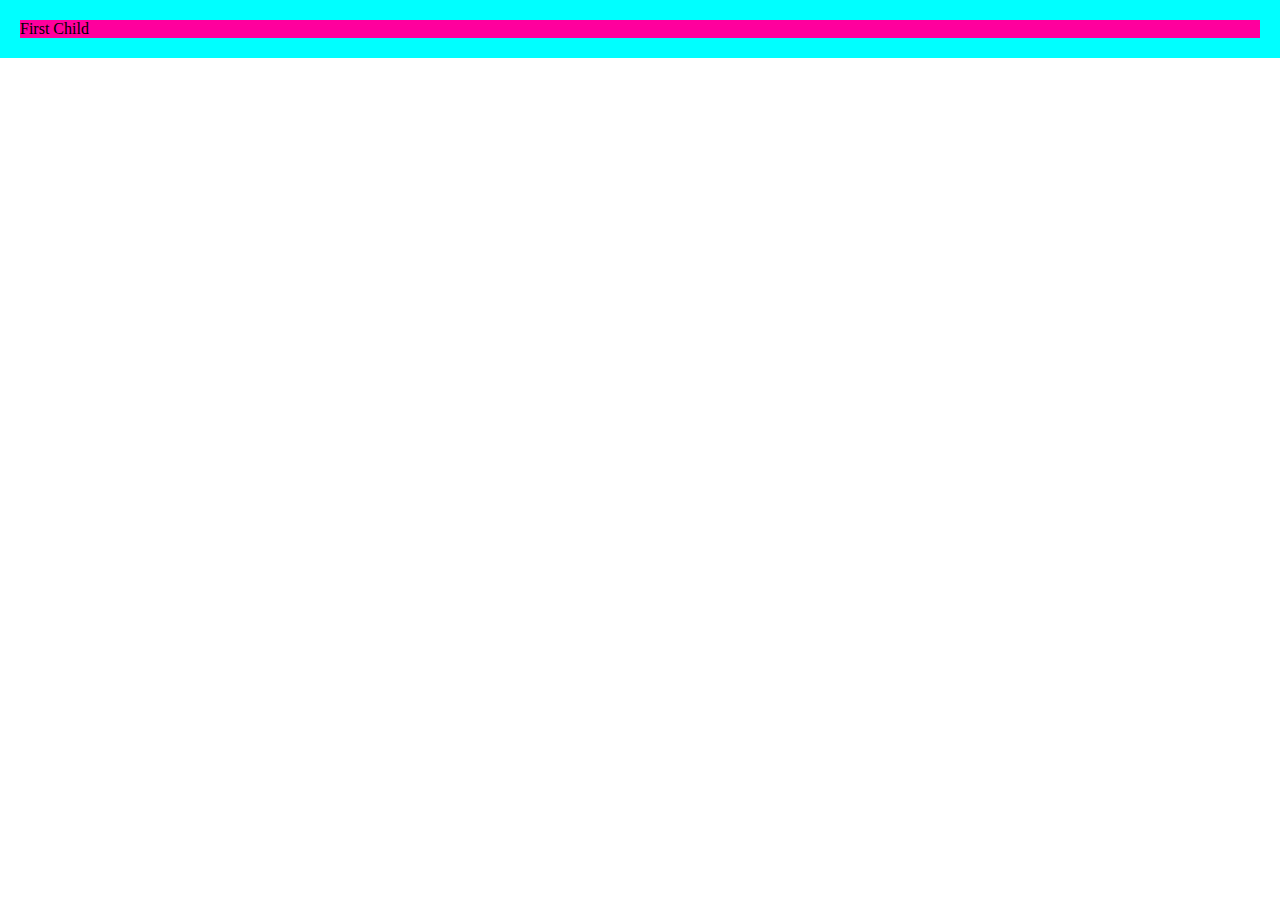
<file: 1-primeros-pasos/index.html>
<!DOCTYPE html>
<html lang="en">
<head>
    <meta charset="UTF-8">
    <meta name="viewport" content="width=device-width, initial-scale=1.0">
    <title>Document</title>
    <style>
        body {
            margin: 0;
            padding: 0;
        }
        .parent {
            background-color: aqua;
            padding: 20px;
        }

        .child {
            background-color: rgb(255, 0, 157);
        }
    </style>
</head>
<body>
    <div class="parent">
        <div class="child">
            First Child
        </div>
    </div>
</body>
</html>
</file>
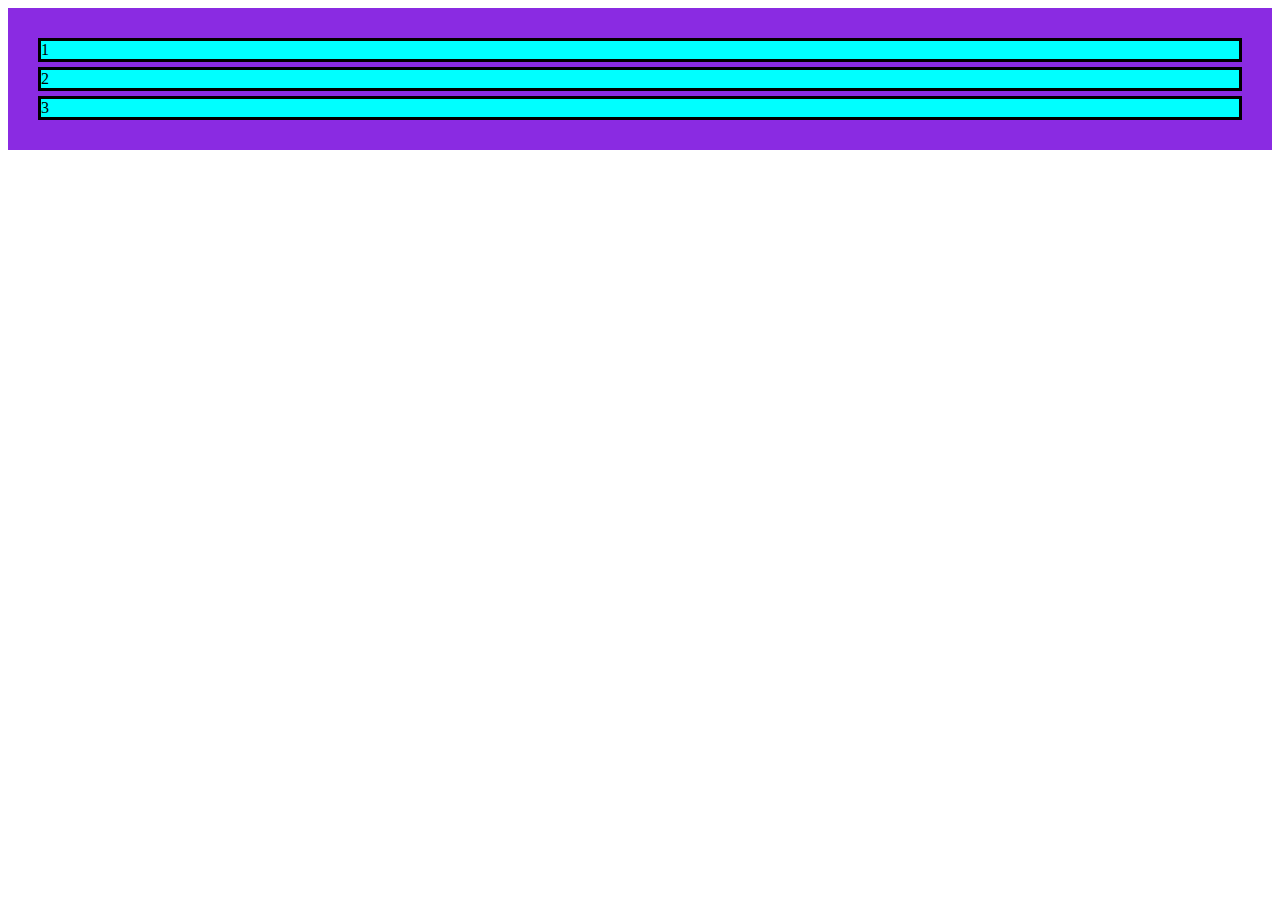
<file: 2-flexbox/index.html>
<!DOCTYPE html>
<html lang="en">

<head>
    <meta charset="UTF-8">
    <meta name="viewport" content="width=device-width, initial-scale=1.0">
    <title>Document</title>
    <style>
        .container{
            display: flex;
            flex-direction: column;
            background-color: blueviolet;
            padding: 30px;
            gap: 5px;
        }

        .container .item{
            background-color: aqua;
            border: 3px solid black; 
        }
    </style>
</head>

<body>
    <div class="container"> <!-- Flex container -->
        <div class="item item-1">1</div> <!-- Flex items -->
        <div class="item item-2">2</div>
        <div class="item item-3">3</div>
    </div>
</body>

</html>
</file>
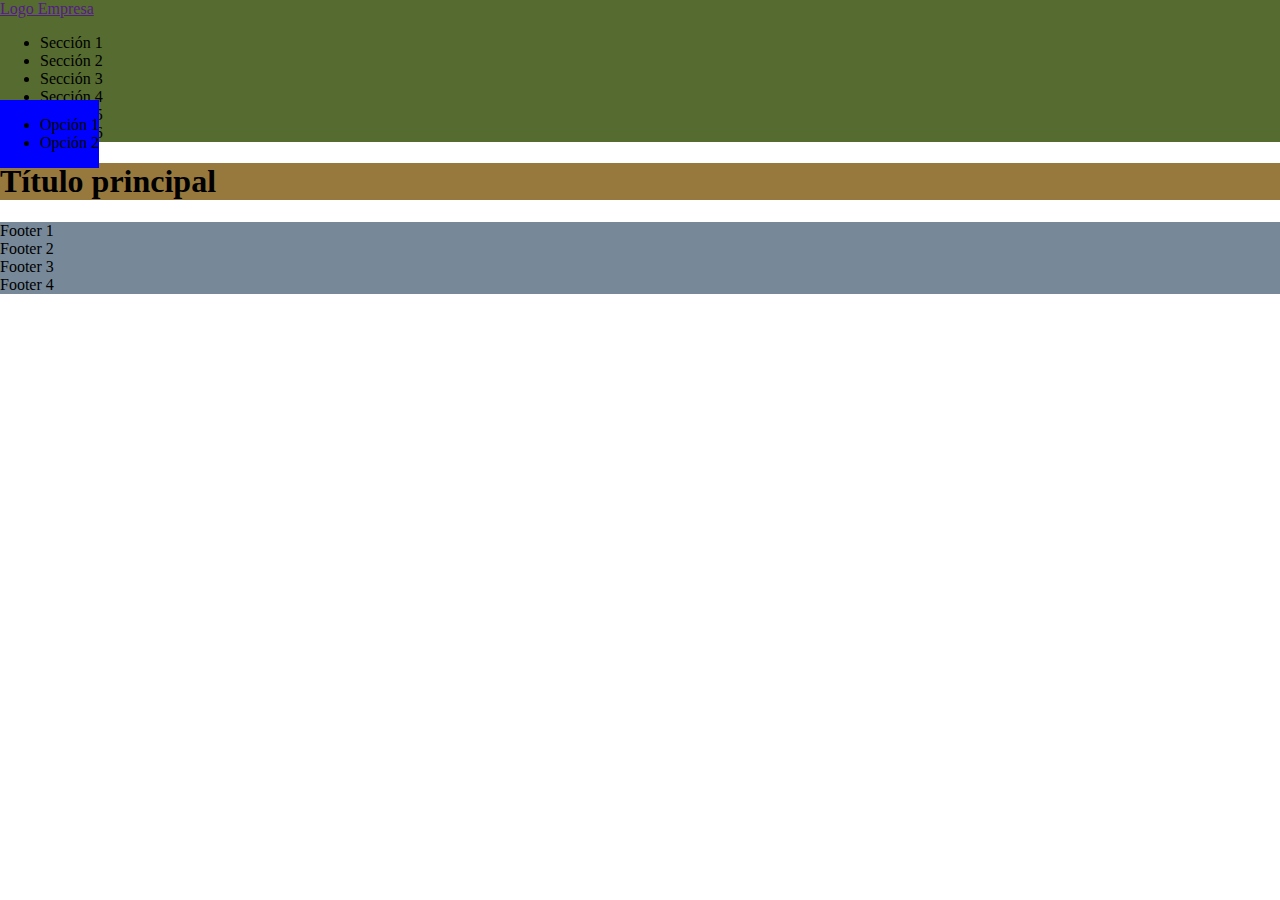
<file: 1-primeros-pasos/ejemplo-positions/index.html>
<!DOCTYPE html>
<html lang="en">

<head>
    <meta charset="UTF-8">
    <meta name="viewport" content="width=device-width, initial-scale=1.0">
    <title>Document</title>
    <link rel="stylesheet" href="style.css">
</head>

<body>
    <div id="container">
        <header>
            <div id="header-top">
                <a href="">Logo Empresa</a>
            </div>
            <nav>
                <ul>
                    <li>Sección 1</li>
                    <li>Sección 2</li>
                    <li>Sección 3</li>
                    <li>Sección 4</li>
                    <li>Sección 5</li>
                    <li>Sección 6</li>
                </ul>
            </nav>
        </header>

        <div id="page-body">
            <aside>
                <ul>
                    <li>Opción 1</li>
                    <li>Opción 2</li>
                </ul>
            </aside>
            <div id="content">
                <h1>Título principal</h1>
            </div>
        </div>

        <footer>
            <div class="footer-box">Footer 1</div>
            <div class="footer-box">Footer 2</div>
            <div class="footer-box">Footer 3</div>
            <div class="footer-box">Footer 4</div>
        </footer>
    </div>
</body>

</html>
</file>
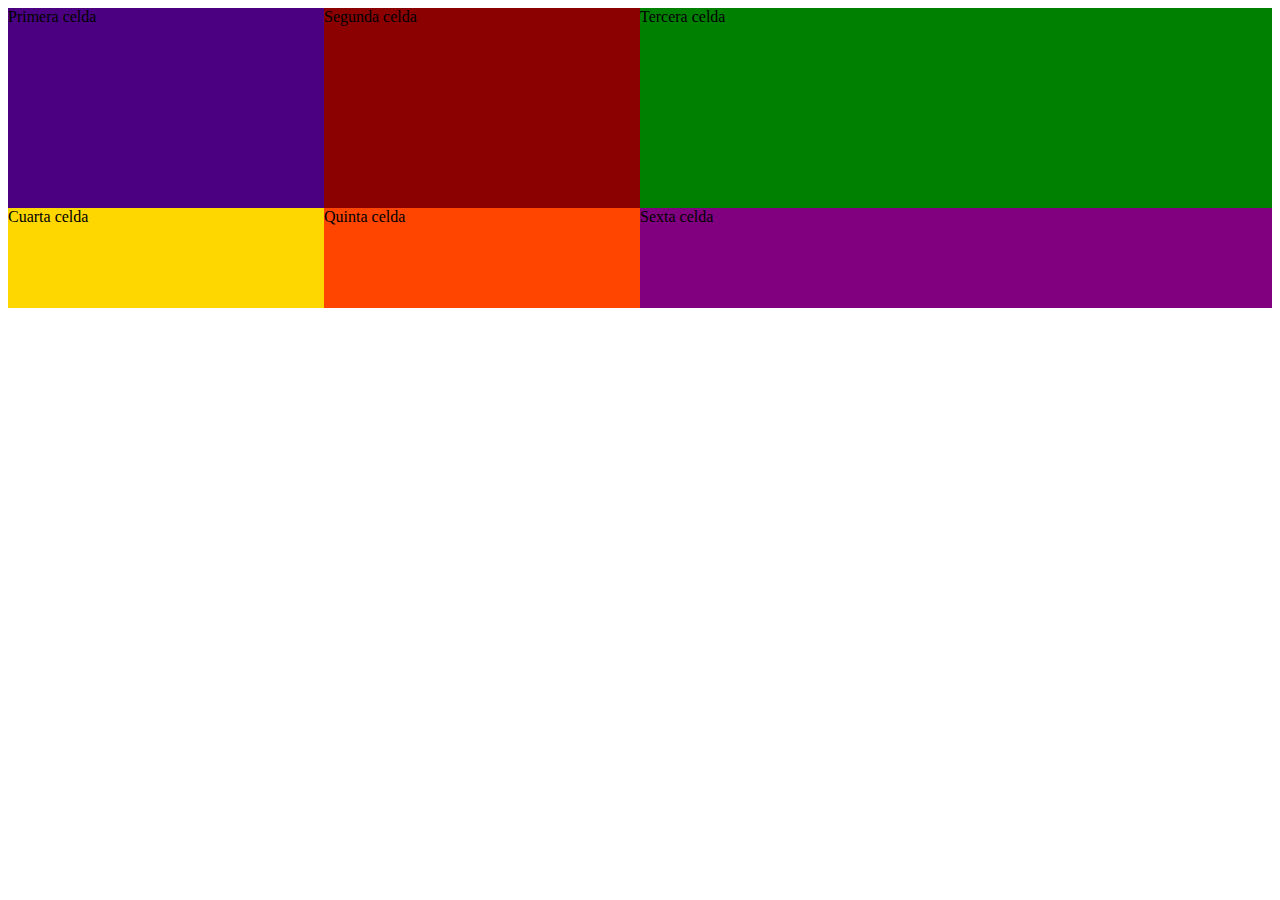
<file: 3-grid/ejemplo-grid/index.html>
<!DOCTYPE html>
<html lang="en">
<head>
    <meta charset="UTF-8">
    <meta name="viewport" content="width=device-width, initial-scale=1.0">
    <title>Document</title>
    <style>
        .grid{
            display: grid;
            /* grid-template-columns: 1fr 1fr 2fr;
            grid-template-rows: 2fr 1fr; */
            /* grid-template: 2fr 1fr / 1fr 1fr 2fr; */
            grid-template: 2fr 1fr / repeat(2, 1fr) 2fr;

            height: 300px;
        }

        .grid :nth-child(1) {background: indigo;}
        .grid :nth-child(2) {background: darkred;}
        .grid :nth-child(3) {background: green;}
        .grid :nth-child(4) {background: gold;}
        .grid :nth-child(5) {background: orangered;}
        .grid :nth-child(6) {background: purple}
    </style>
</head>
<body>
    <div class="grid">
        <div>Primera celda</div>
        <div>Segunda celda</div>
        <div>Tercera celda</div>
        <div>Cuarta celda</div>
        <div>Quinta celda</div>
        <div>Sexta celda</div>
    </div>
    
</body>
</html>
</file>
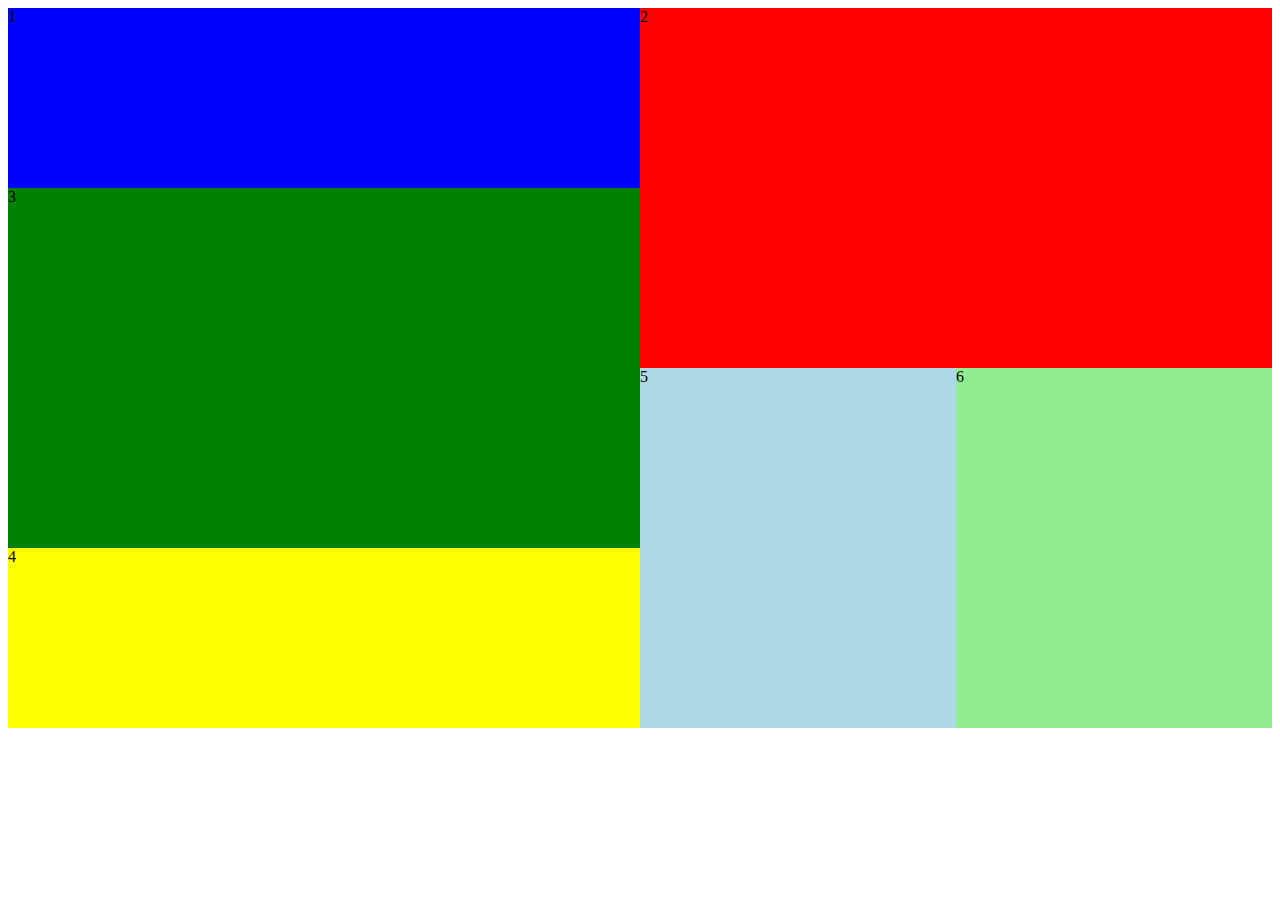
<file: 3-grid/ejercicio-grid/index.html>
<!DOCTYPE html>
<html lang="en">
<head>
    <meta charset="UTF-8">
    <meta name="viewport" content="width=device-width, initial-scale=1.0">
    <title>Document</title>
    <link rel="stylesheet" href="style.css">
</head>
<body>
    <div class="container">
        <div class="item-1">1</div>
        <div class="item-2">2</div>
        <div class="item-3">3</div>
        <div class="item-4">4</div>
        <div class="item-5">5</div>
        <div class="item-6">6</div>
    </div>
</body>
</html>
</file>
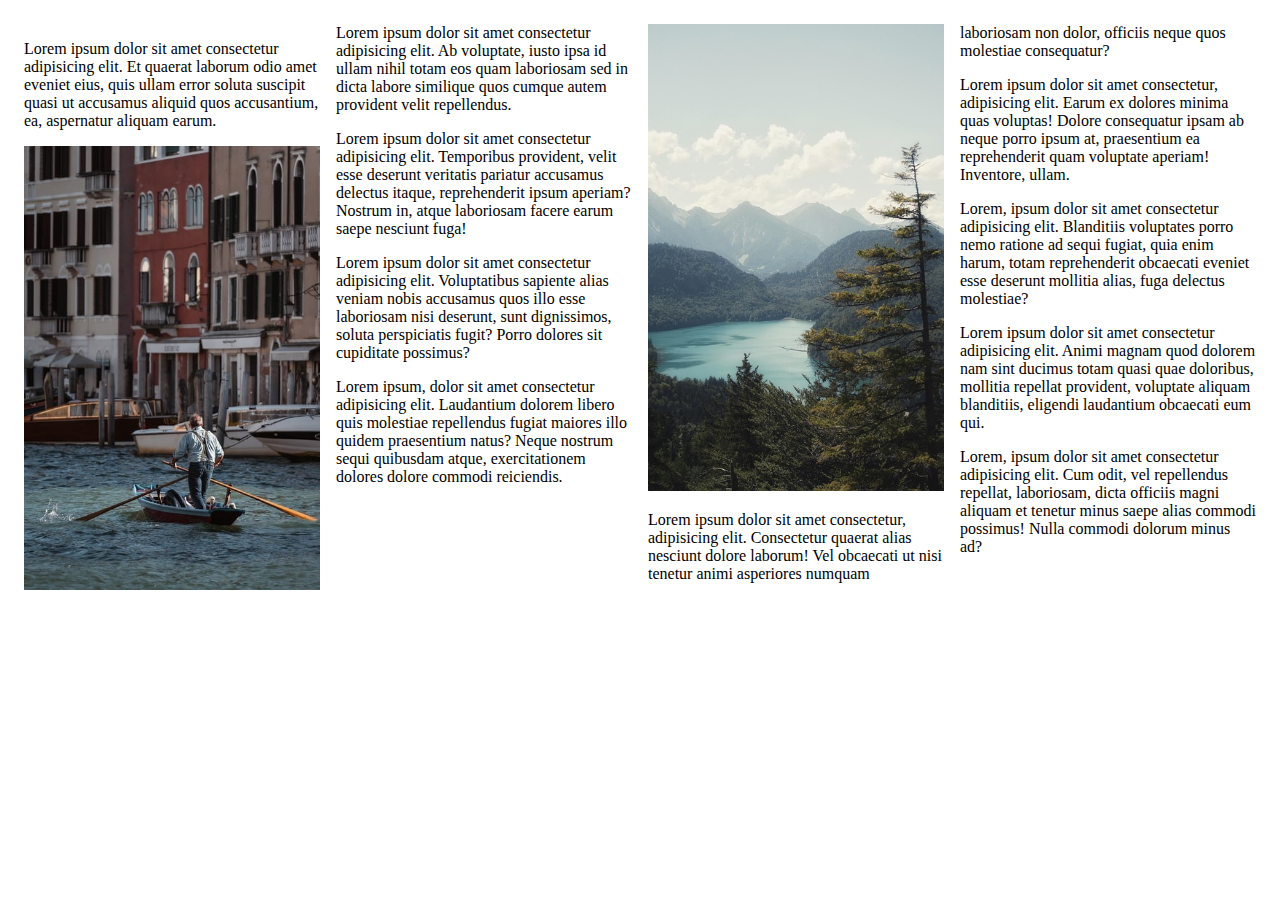
<file: 3-grid/ejercicio-media-queries/index.html>
<!DOCTYPE html>
<html lang="en">

<head>
    <meta charset="UTF-8">
    <meta name="viewport" content="width=device-width, initial-scale=1.0">
    <title>Ejercicio Media Queries</title>

    <!-- CSS -->
    <link rel="stylesheet" href="style.css">
</head>

<body>
    <header>

    </header>
    <main>
        <div class="content">
            <p>Lorem ipsum dolor sit amet consectetur adipisicing elit. Et quaerat laborum odio amet eveniet eius, quis
                ullam error soluta suscipit quasi ut accusamus aliquid quos accusantium, ea, aspernatur aliquam earum.
            </p>
            <img src="img/burano-9973925_640.jpg" alt="Imagen de muestra 1">
            <p>Lorem ipsum dolor sit amet consectetur adipisicing elit. Ab voluptate, iusto ipsa id ullam nihil totam
                eos quam laboriosam sed in dicta labore similique quos cumque autem provident velit repellendus.</p>
            <p>Lorem ipsum dolor sit amet consectetur adipisicing elit. Temporibus provident, velit esse deserunt
                veritatis pariatur accusamus delectus itaque, reprehenderit ipsum aperiam? Nostrum in, atque laboriosam
                facere earum saepe nesciunt fuga!</p>
            <p>Lorem ipsum dolor sit amet consectetur adipisicing elit. Voluptatibus sapiente alias veniam nobis
                accusamus quos illo esse laboriosam nisi deserunt, sunt dignissimos, soluta perspiciatis fugit? Porro
                dolores sit cupiditate possimus?</p>
            <p>Lorem ipsum, dolor sit amet consectetur adipisicing elit. Laudantium dolorem libero quis molestiae
                repellendus fugiat maiores illo quidem praesentium natus? Neque nostrum sequi quibusdam atque,
                exercitationem dolores dolore commodi reiciendis.</p>
            <img src="img/landscape-7396852_640.jpg" alt="Imagen de muestra 2">
            <p>Lorem ipsum dolor sit amet consectetur, adipisicing elit. Consectetur quaerat alias nesciunt dolore
                laborum! Vel obcaecati ut nisi tenetur animi asperiores numquam laboriosam non dolor, officiis neque
                quos molestiae consequatur?</p>
            <p>Lorem ipsum dolor sit amet consectetur, adipisicing elit. Earum ex dolores minima quas voluptas! Dolore
                consequatur ipsam ab neque porro ipsum at, praesentium ea reprehenderit quam voluptate aperiam!
                Inventore, ullam.</p>
            <p>Lorem, ipsum dolor sit amet consectetur adipisicing elit. Blanditiis voluptates porro nemo ratione ad
                sequi fugiat, quia enim harum, totam reprehenderit obcaecati eveniet esse deserunt mollitia alias, fuga
                delectus molestiae?</p>
            <p>Lorem ipsum dolor sit amet consectetur adipisicing elit. Animi magnam quod dolorem nam sint ducimus totam
                quasi quae doloribus, mollitia repellat provident, voluptate aliquam blanditiis, eligendi laudantium
                obcaecati eum qui.</p>
            <p>Lorem, ipsum dolor sit amet consectetur adipisicing elit. Cum odit, vel repellendus repellat, laboriosam,
                dicta officiis magni aliquam et tenetur minus saepe alias commodi possimus! Nulla commodi dolorum minus
                ad?</p>
        </div>
    </main>
    <footer>

    </footer>
</body>

</html>
</file>
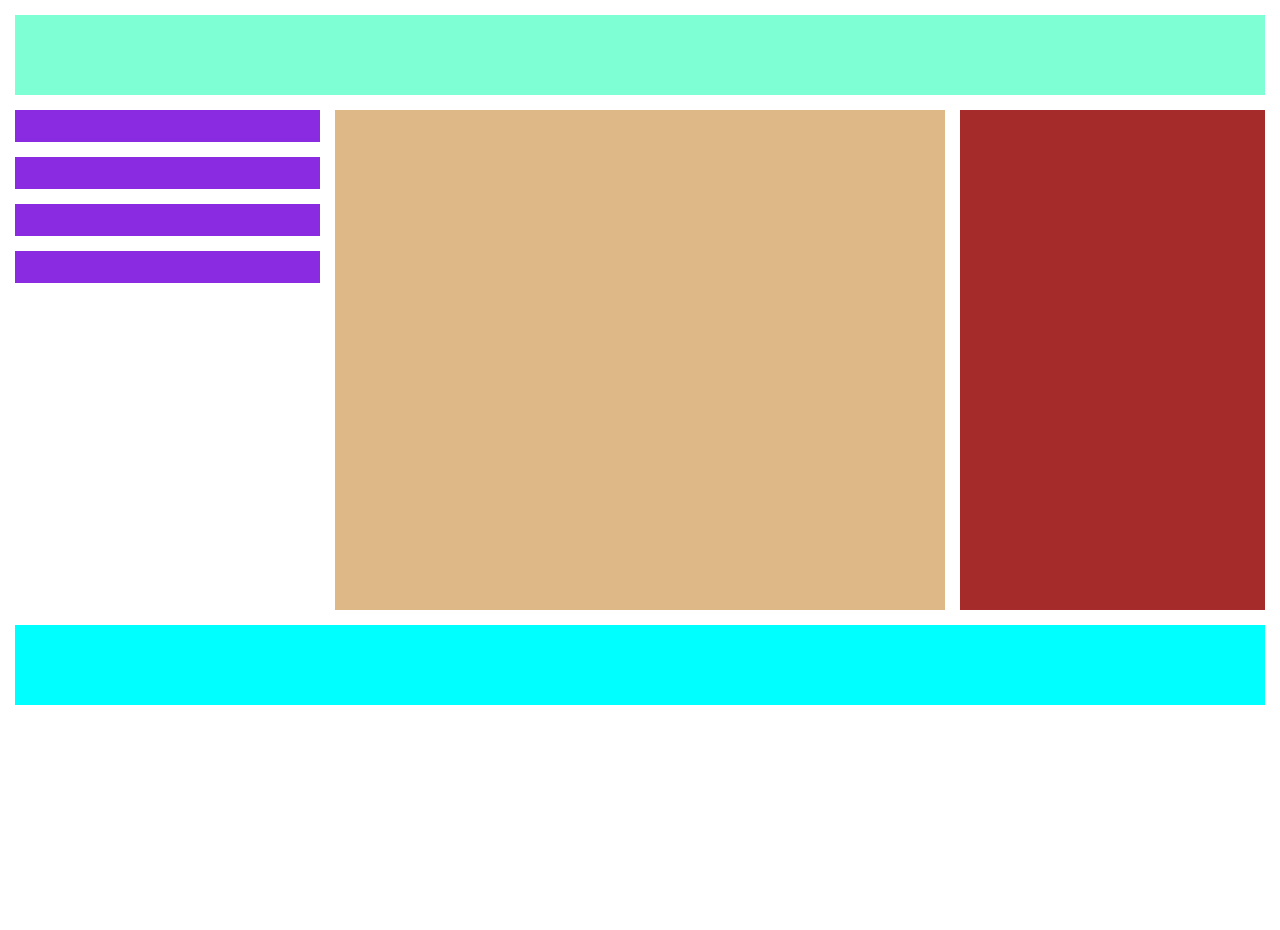
<file: examen/Ejercicio2/index.html>
<!DOCTYPE html>
<html lang="en">
<head>
    <meta charset="UTF-8">
    <meta name="viewport" content="width=device-width, initial-scale=1.0">
    <title>Ejercicio 2 - Flexbox</title>
    <link rel="stylesheet" href="style.css">
</head>
<body>
    <div class="wrapper">
        <header id="header">

    </header>
    <main id="main">
        <div id="col_left">
            <div id="item1"></div>
            <div id="item2"></div>
            <div id="item3"></div>
            <div id="item4"></div>
        </div>
        <div id="content">

        </div>
        <div id="col_right">

        </div>
    </main>
    <footer id="footer">

    </footer>
    </div>

</body>
</html>
</file>
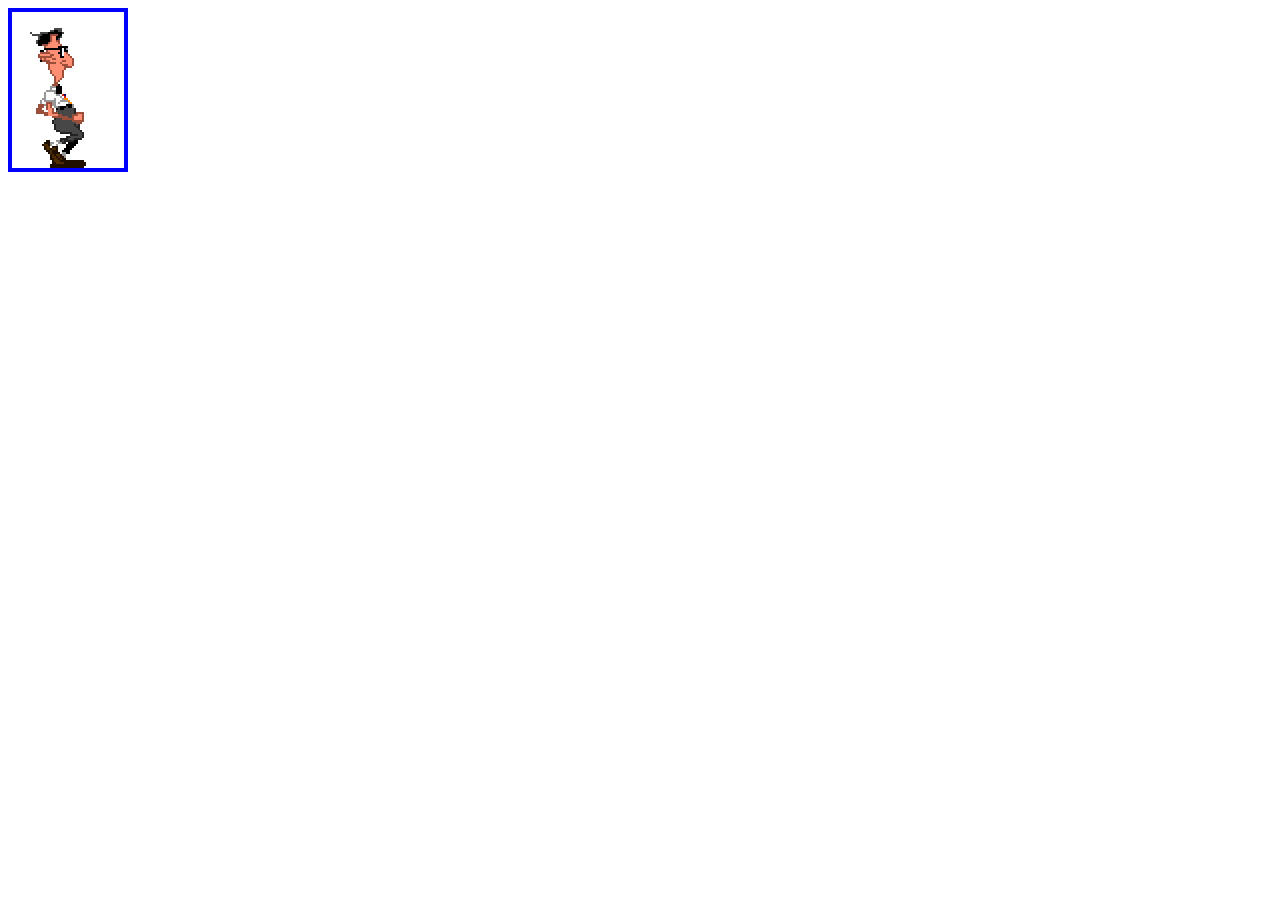
<file: 5-animaciones/sprite/sprite.html>
<!DOCTYPE html>
<html lang="en">

<head>
    <meta charset="UTF-8">
    <meta name="viewport" content="width=device-width, initial-scale=1.0">
    <title>Ejemplo Animación</title>
    <style>
        .bernard {
            width: 112px;
            height: 156px;
            border: 4px solid blue;
            background-image: url("bernard-bernoulli.png");
            animation: walk 0.75s steps(6) infinite,
                move 6s linear normal infinite,
                mirror 6s steps(1) normal infinite;
        }

        @keyframes walk {
            to {
                background-position: -672px;
            }
        }

        @keyframes move {
            0% {
                translate: 0
            }

            50% {
                translate: 600px
            }

            100% {
                translate: 0
            }
        }

        @keyframes mirror {
            0% {
                scale: 1 1;
            }

            50% {
                scale: -1 1;
            }
        }
    </style>
</head>

<body>
    <div class="bernard"></div>
</body>

</html>
</file>
<file: 1-primeros-pasos/ejemplo-positions/style.css>
body {
    margin: 0;
    padding: 0;
}


header {
    background-color: darkolivegreen;
}

#page-body {
    background-color: rgb(151, 121, 62);
}

aside {
    position: absolute;
    top: 100px;
    left: 0px;
    background-color: blue;
}

footer {
    background-color: lightslategrey;
}
</file>
<file: 3-grid/ejercicio-grid/style.css>
.container {
    display: grid;
    /* grid-template-areas: "item1 item2 item2"
        "item3 item2 item2"
        "item3 item5 item6"
        "item4 item5 item6"; */
    
    grid-template-columns: 2fr 1fr 1fr;
    grid-template-rows: 1fr 1fr 1fr 1fr;
    height: 80vh;

}

.item-1 {
    /* grid-area: item1; */
    background: blue;
    grid-row-start: 1;
    grid-row-end: 2;
    grid-column-start: 1;
    grid-column-end: 2;
}

.item-2 {
    /* grid-area: item2; */
    background: red;
    grid-row-start: 1;
    grid-row-end: 3;
    grid-column-start: 2;
    grid-column-end: 4;
}

.item-3 {
    /* grid-area: item3; */
    background: green;
    grid-row-start: 2;
    grid-row-end: 4;
    grid-column-start: 1;
    grid-column-end: 2;
}

.item-4 {
    /* grid-area: item4; */
    background: yellow;
    grid-row-start: 4;
    grid-row-end: 5;
    grid-column-start: 1;
    grid-column-end: 2;
}

.item-5 {
    /* grid-area: item5; */
    background: lightblue;
    grid-row-start: 3;
    grid-row-end: 5;
    grid-column-start: 2;
    grid-column-end: 3;
}

.item-6 {
    /* grid-area: item6; */
    background: lightgreen;
    grid-row-start: 3;
    grid-row-end: 5;
    grid-column-start: 3;
    grid-column-end: 4;
}
</file>
<file: 3-grid/ejercicio-media-queries/style.css>
main {
    padding: 1rem;
}

img {
    max-width: 100%;
}

.content {
    columns: 1;
}

@media (min-width: 480px) {
    .content {
        columns: 2;
    }
}

@media (min-width: 768px) {
    .content {
        columns: 3;
    }
}

@media (min-width: 1024px) {
    .content {
        columns: 4;
    }
}
</file>
<file: examen/Ejercicio2/style.css>
*{
    box-sizing: border-box;
}

body{
    margin: 15px;
}

.wrapper {
    display: flex;
    flex-direction: column;
    gap: 15px;
    min-height: 100vh;
    height: 100%;
}

#header {
    min-height: 80px;
    background-color: aquamarine;
}

#main {
    display: flex;
    gap: 15px;
    min-height: 500px;
}

#col_left {
    width: 25%;
    display: flex;
    flex-direction: column;
    gap: 15px;
}

#col_left div {
    min-height: 32px;
    width: 100%;
    background-color: blueviolet;
}

#content {
    width: 50%;
    background-color: burlywood;
    min-height: 200px;
}

#col_right {
    min-height: 200px;
    width: 25%;
    background-color: brown;
}

#footer {
    min-height: 80px;
    background-color: cyan;
}

@media screen and (max-width: 768px){
    #main {
        flex-direction: column;
    }

    #main div {
        width: 100%;
    }
}
</file>
